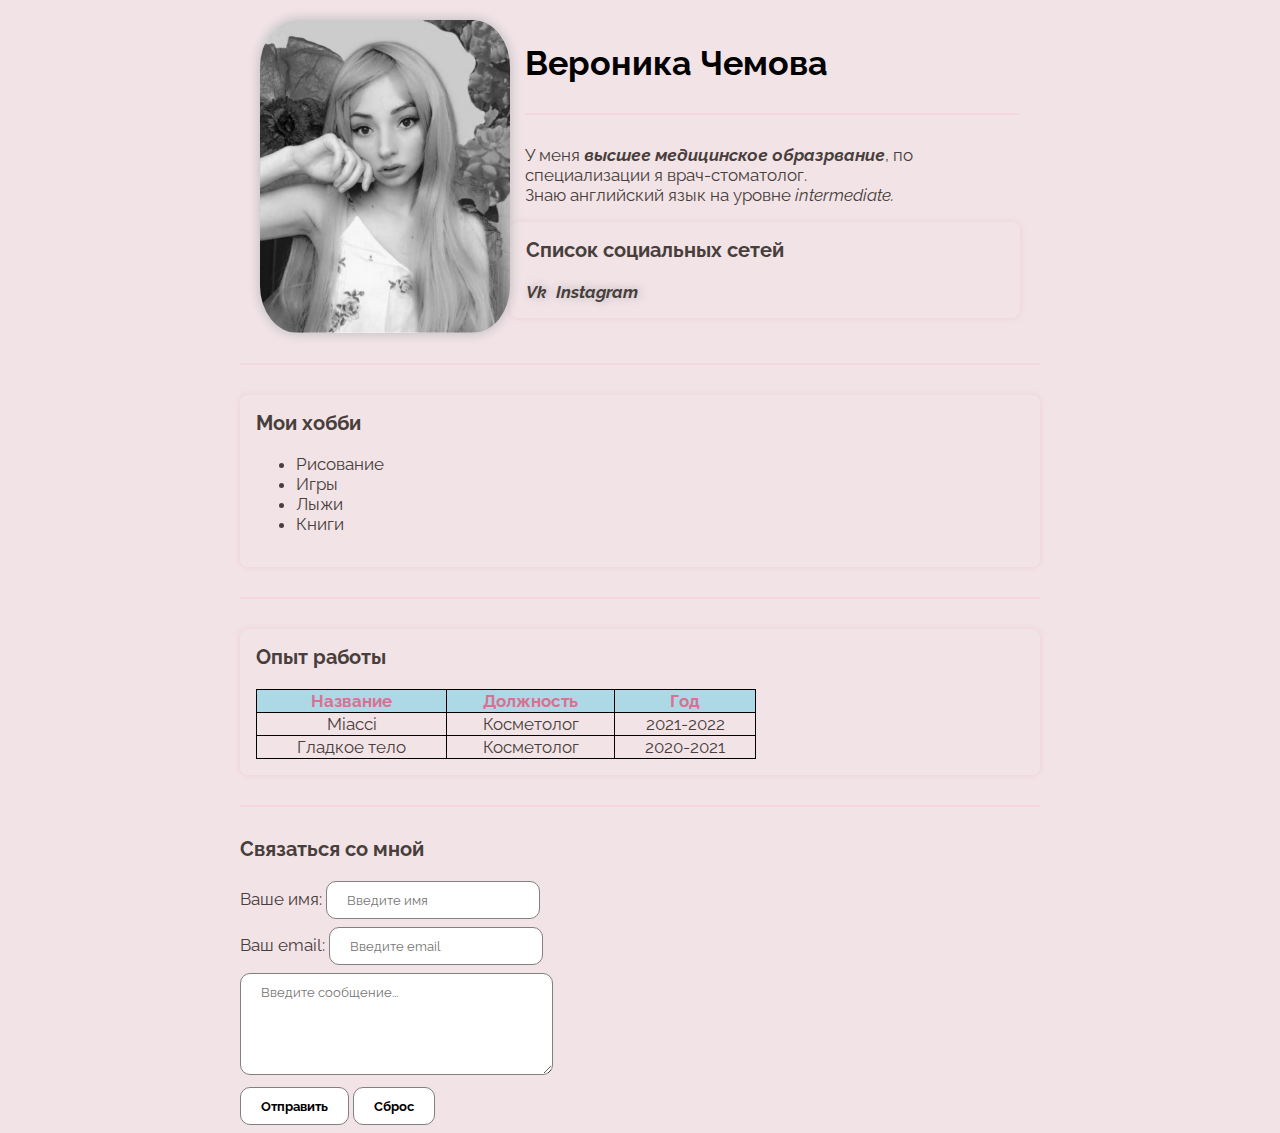
<file: index.html>
<!DOCTYPE html>
<html lang="ru">

<head>
  <meta charset="UTF-8">
  <meta http-equiv="X-UA-Compatible"
    content="IE=edge">
  <meta name="viewport"
    content="width=device-width, initial-scale=1.0">
  <meta name="keywords"
    content="resume,Veronika,cv">
  <meta name="description"
    content="Это резюме">
  <title>Veronika resume</title>
  <link rel="stylesheet"
    href="styles.css">
</head>

<body>
  <div class="container">
    <div class="info">
      <img class="avatar"
        src="photo.jpeg"
        alt="photo">
      <div class="info-text">
        <div class="text">
          <h1 id="name">Вероника Чемова</h1>
          <hr color="lightpink">
          <p>У меня <strong><em> высшее медицинское образрвание</em></strong>, по специализации я врач-стоматолог.<br>
            Знаю английский язык на уровне <em> intermediate.</em> </p>
        </div>
        <!-- Соцсети -->
        <div class="card social">
          <h3>Список социальных сетей</h3>
          <a href="https://vk.com/pxwdergirl"
            target="_blank"><strong><em>Vk</em></strong></a>
          <a href="https://www.instagram.com/pxwdergirl/"
            target="_blank"><strong><em>Instagram</em></strong></a>
        </div>
      </div>


    </div>
    <hr color="lightpink">

    <!-- Хобби -->
    <div class="card hobby">
      <h3>Мои хобби</h3>
      <ul>
        <li>Рисование</li>
        <li>Игры</li>
        <li>Лыжи</li>
        <li>Книги</li>
      </ul>
    </div>
    <hr color="lightpink">

    <!-- Опыт работы -->
    <div class="card job">
      <h3>Опыт работы</h3>
      <table>
        <thead>
          <tr>
            <th>Название</th>
            <th>Должность</th>
            <th>Год</th>
          </tr>
        </thead>
        <tbody>
          <tr>
            <td>Miacci</td>
            <td>Косметолог</td>
            <td>2021-2022</td>
          </tr>
          <tr>
            <td>Гладкое тело</td>
            <td>Косметолог</td>
            <td>2020-2021</td>
          </tr>
        </tbody>
      </table>
    </div>
    <hr color="lightpink">

    <!-- Обратная связь -->
    <h3>Связаться со мной</h3>
    <form action="">
      <div class="form-row">
        <label for="name">Ваше имя:</label>
        <input type="text"
          id="name"
          placeholder="Введите имя">
      </div>
      <div class="form-row">
        <label for="email">Ваш email:</label>
        <input type="email"
          id="email"
          placeholder="Введите email">
      </div>
      <div class="form-row">
        <textarea id="message"
          cols="32"
          rows="5"
          placeholder="Введите сообщение..."></textarea>
      </div>
      <button type="submit">Отправить</button>
      <button type="reset">Сброс</button>
  </div>
  </form>
</body>
</file>
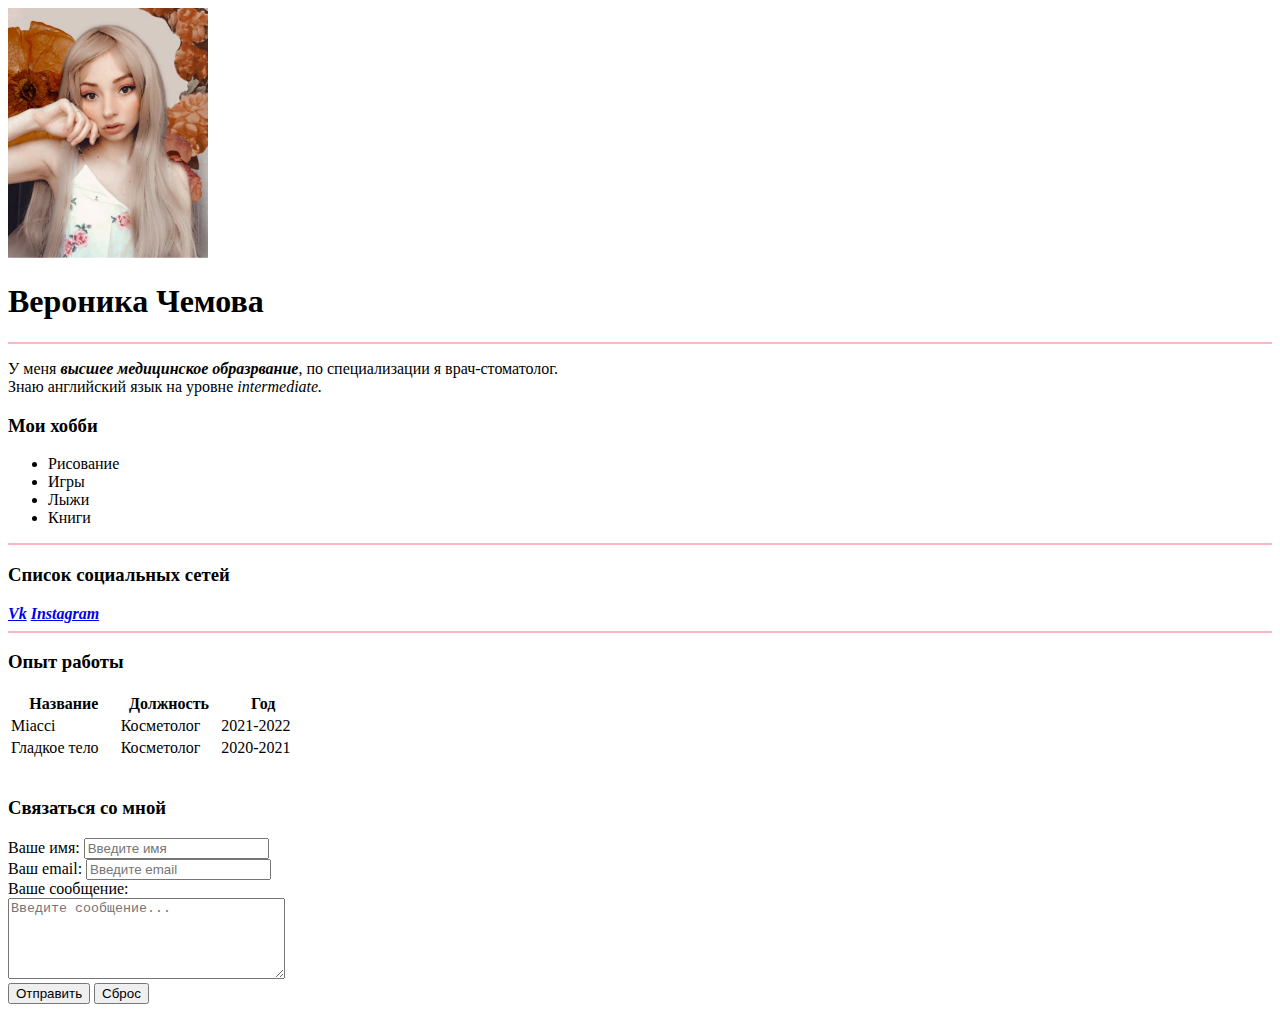
<file: 01_text.html>
<!DOCTYPE html>
<html lang="ru">

<head>
  <meta charset="UTF-8">
  <meta http-equiv="X-UA-Compatible"
    content="IE=edge">
  <meta name="viewport"
    content="width=device-width, initial-scale=1.0">
  <meta name="keywords"
    content="resume,Veronika,cv">
  <meta name="description"
    content="Это резюме">
  <title>Veronika resume</title>
</head>

<body>
  <img src="photo.jpeg"
    alt="photo"
    width="200">
  <h1>Вероника Чемова</h1>
  <hr color="lightpink">
  <p>У меня <strong><em> высшее медицинское образрвание</em></strong>, по специализации я врач-стоматолог.<br>
    Знаю английский язык на уровне <em> intermediate.</em> </p>
  <h3>Мои хобби</h3>
  <ul>
    <li>Рисование</li>
    <li>Игры</li>
    <li>Лыжи</li>
    <li>Книги</li>
  </ul>
  <hr color="lightpink">
  <h3>Список социальных сетей</h3>
  <a href="https://vk.com/pxwdergirl"
    target="_blank"><strong><em>Vk</em></strong></a>
  <a href="https://www.instagram.com/pxwdergirl/"
    target="_blank"><strong><em>Instagram</em></strong></a>
  <hr color="lightpink">
  <h3>Опыт работы</h3>
  <table width="300">
    <thead>
      <tr>
        <th>Название</th>
        <th>Должность</th>
        <th>Год</th>
      </tr>
    </thead>
    <tbody>
      <tr>
        <td>Miacci</td>
        <td>Косметолог</td>
        <td>2021-2022</td>
      </tr>
      <tr>
        <td>Гладкое тело</td>
        <td>Косметолог</td>
        <td>2020-2021</td>
      </tr>
    </tbody>
  </table>
  <br>
  <h3>Связаться со мной</h3>
  <form action="">
    <div>
      <label for="name">Ваше имя:</label>
      <input type="text"
        id="name"
        placeholder="Введите имя">
    </div>
    <div>
      <label for="email">Ваш email:</label>
      <input type="email"
        id="email"
        placeholder="Введите email">
    </div>
    <div>
      <label for="message">Ваше сообщение:</label>
      <br>
      <textarea id="message"
        cols="32"
        rows="5"
        placeholder="Введите сообщение..."></textarea>
    </div>
    <button type="submit">Отправить</button>
    <button type="reset">Сброс</button>
  </form>
</body>

</html>
</file>
<file: styles.css>
@import url('https://fonts.googleapis.com/css2?family=Raleway:wght@200&display=swap');

.container {
  max-width: 800px;
  margin: auto;
}



body {
  font-family: 'Raleway', sans-serif;
  font-size: 17px;
  font-weight: normal;
  background: hwb(345 89% 5%);
  color: rgb(72, 63, 60);
}

#name {
  color: black;
}

table {
  border: 1px solid gray;
  width: 500px;
  text-align: center;
  border-collapse: collapse;
}

th {
  background: lightblue;
  color: palevioletred;
}

th,
td {
  border: 1px solid black;
}

.avatar {
  width: 250px;
  border-radius: 15%;
  filter: grayscale(100%);
  transition: all 0.5s;
  transform-origin: left top;
  box-shadow: 0px 0px 12px 1px rgb(231 178 192 / 100%);
}

.avatar:hover {
  filter: grayscale(0);
  transform: scale(1.05);
}

input,
textarea,
button {
  font-family: inherit;
  background: white;
  border: 1px solid grey;
  padding: 10px 20px;
  border-radius: 10px;
  color: black;
  margin: 0;
  outline: palevioletred;
}

button {
  cursor: pointer;
  font-weight: bold;
}

input:hover,
textarea:hover,
button:hover {
  border-color: palevioletred;
  color: palevioletred;
}

.form-row {
  margin-bottom: 8px;
}

.card {
  box-shadow: 0px 0px 6px 0px rgb(231 178 192 / 40%);
  padding: 16px;
  border-radius: 8px;
}

.card>h3 {
  margin-top: 0;
}

hr {
  margin: 30px 0px;
  opacity: 0.25;
}

a {
  text-decoration: none;
  color: rgb(72, 63, 60);
  text-shadow: 2px 0 10px #b3b1b1;
  margin-right: 5px;
}

a:hover {
  color: palevioletred;
}

.info {
  display: flex;
  margin: 20px;
}

.info-text {
  display: flex;
  flex-direction: column;
}

.text {
  margin-left: 15px;
}

@media(max-width:700px) {
  .info {
    display: block;
    text-align: center;
  }
}
</file>
